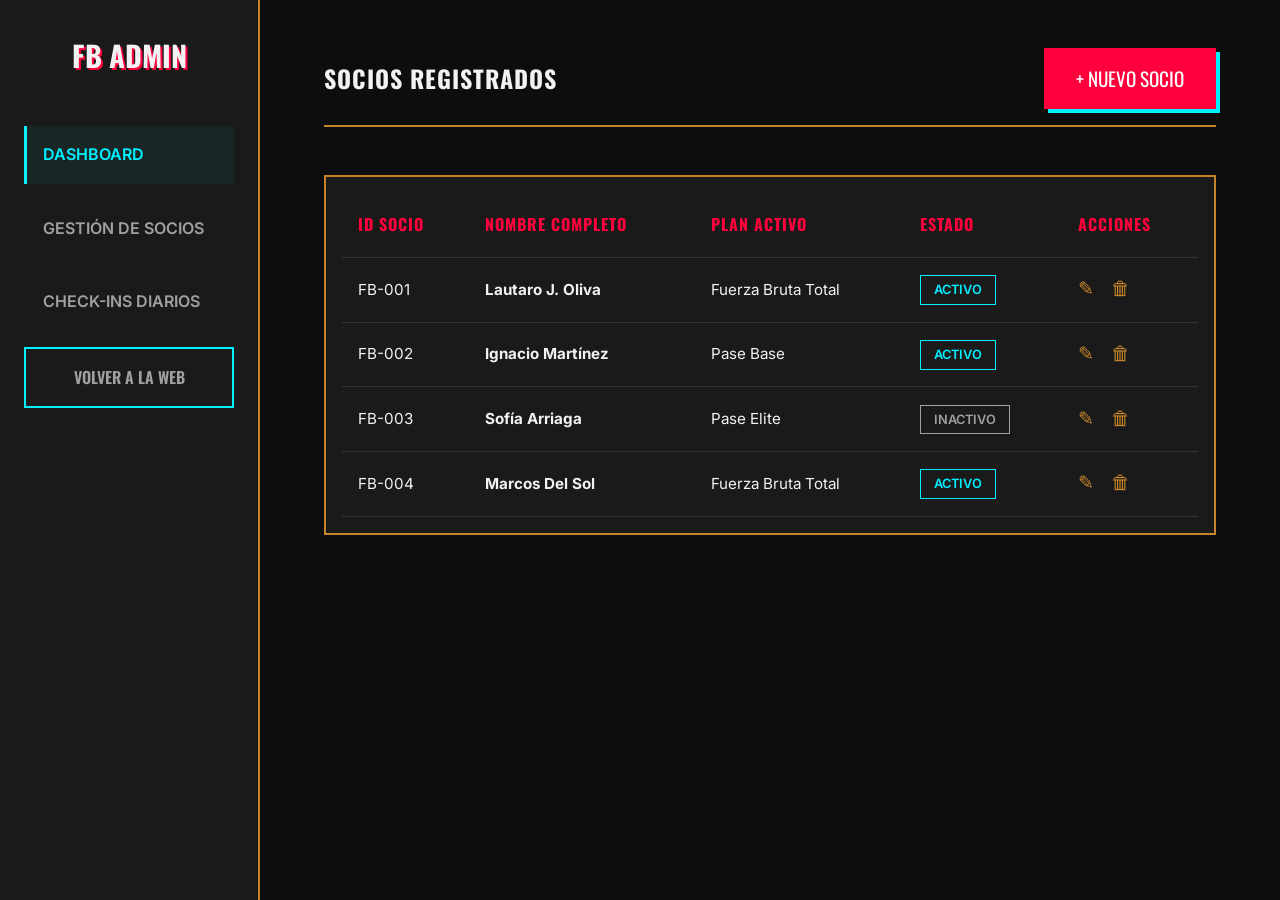
<file: admin.html>
<!DOCTYPE html>
<html lang="es">
<head>
    <meta charset="UTF-8">
    <meta name="viewport" content="width=device-width, initial-scale=1.0">
    <title>Panel de Control | Fuerza Bruta</title>
    <!-- Importamos estilos globales primero, luego los específicos del admin -->
    <link rel="stylesheet" href="css/style.css">
    <link rel="stylesheet" href="css/admin.css">
</head>
<body class="admin-body">
    
    <!-- Barra Lateral de Navegación -->
    <aside class="sidebar">
        <div class="logo-container">
            <span class="logo-text">FB ADMIN</span>
        </div>
        <nav class="sidebar-nav">
            <ul>
                <li><a href="#" class="active">Dashboard</a></li>
                <li><a href="#">Gestión de Socios</a></li>
                <li><a href="#">Check-ins diarios</a></li>
                <li><a href="index.html" class="btn-outline">Volver a la Web</a></li>
            </ul>
        </nav>
    </aside>

    <!-- Contenedor Principal del Panel -->
    <main class="admin-content">
        <header class="admin-header">
            <h2>Socios Registrados</h2>
            <button class="btn-primary" id="btn-nuevo-socio">+ Nuevo Socio</button>
        </header>

        <section class="admin-panel">
            <div class="table-container">
                <table class="industrial-table">
                    <thead>
                        <tr>
                            <th>ID Socio</th>
                            <th>Nombre Completo</th>
                            <th>Plan Activo</th>
                            <th>Estado</th>
                            <th>Acciones</th>
                        </tr>
                    </thead>
                    <!-- El cuerpo de la tabla se inyectará vía JavaScript -->
                    <tbody id="tabla-socios"></tbody>
                </table>
            </div>
        </section>
    </main>

    <!-- Lógica del Panel -->
    <script type="module" src="js/admin.js"></script>
</body>
</html>
</file>
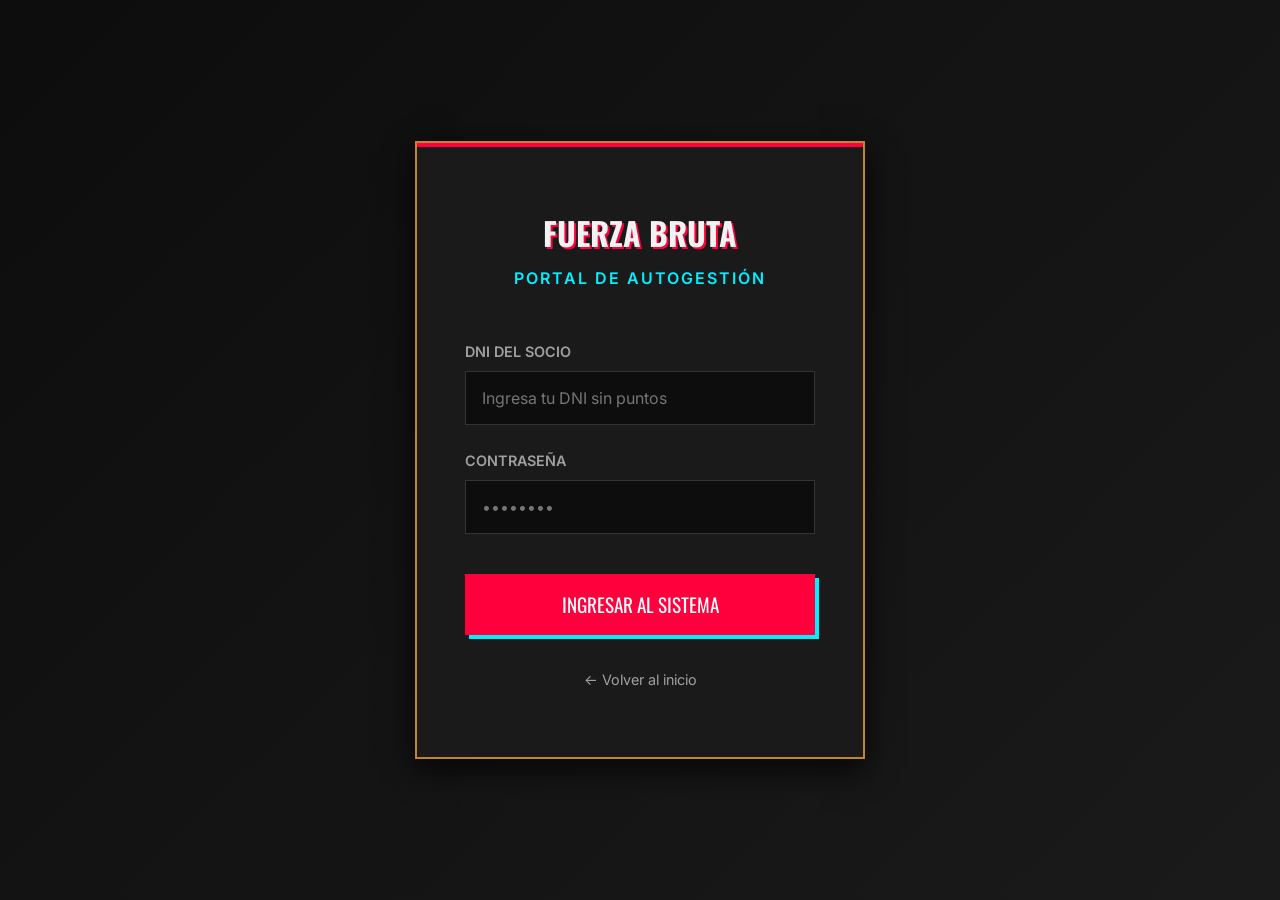
<file: login.html>
<!DOCTYPE html>
<html lang="es">
<head>
    <meta charset="UTF-8">
    <meta name="viewport" content="width=device-width, initial-scale=1.0">
    <title>Acceso Socios | Fuerza Bruta</title>
    <link rel="stylesheet" href="css/style.css">
    <link rel="stylesheet" href="css/login.css">
</head>
<body class="login-body">
    
    <!-- Eliminamos la clase fade-in para que cargue inmediatamente -->
    <div class="login-container">
        <div class="login-header">
            <span class="logo-text">FUERZA BRUTA</span>
            <p>Portal de Autogestión</p>
        </div>
        
        <form id="login-form" class="login-form">
            <div class="input-group">
                <label for="dni">DNI del Socio</label>
                <input type="number" id="dni" placeholder="Ingresa tu DNI sin puntos" required>
            </div>
            
            <div class="input-group">
                <label for="password">Contraseña</label>
                <input type="password" id="password" placeholder="••••••••" required>
            </div>

            <button type="submit" class="btn-primary btn-login">Ingresar al Sistema</button>
        </form>

        <div class="login-footer">
            <a href="index.html" class="link-secundario">← Volver al inicio</a>
        </div>
    </div>

    <!-- Script temporal para la demo comercial -->
    <script>
        document.getElementById('login-form').addEventListener('submit', (e) => {
            e.preventDefault();
            alert('En el producto final, esto validará con Supabase y abrirá la rutina del socio. Para esta demo, te redirigiremos al panel de administración.');
            window.location.href = 'admin.html';
        });
    </script>
</body>
</html>
</file>
<file: css/style.css>
/* ==========================================================================
   FUERZA BRUTA - SISTEMA DE DISEÑO GLOBAL
   ========================================================================== */

/* Importación de tipografías industriales y técnicas */
@import url('https://fonts.googleapis.com/css2?family=Oswald:wght@500;700&family=Inter:wght@300;400;600&display=swap');

:root {
    /* Paleta de Colores - Identidad Fuerza Bruta */
    --color-bg-asfalto: #0D0D0D;
    --color-bg-carbon: #1A1A1A;
    --color-cian-electrico: #00F0FF;
    --color-magenta-vibrante: #FF003C;
    --color-bronce: #C5832B;
    --color-texto-principal: #F2F2F2;
    --color-texto-secundario: #A0A0A0;

    /* Tipografías */
    --font-display: 'Oswald', sans-serif;
    --font-tech: 'Inter', sans-serif;

    /* Espaciados y Bordes */
    --borde-industrial: 2px solid var(--color-bronce);
    --radio-boton: 0px; /* Estilo duro, sin bordes redondeados */
    --transicion-rapida: 0.2s ease-in-out;
}

/* ==========================================================================
   RESET Y ESTILOS BASE
   ========================================================================== */
* {
    margin: 0;
    padding: 0;
    box-sizing: border-box;
}

body {
    font-family: var(--font-tech);
    background-color: var(--color-bg-asfalto);
    color: var(--color-texto-principal);
    line-height: 1.6;
    overflow-x: hidden;
}

h1, h2, h3, h4 {
    font-family: var(--font-display);
    text-transform: uppercase;
    letter-spacing: 1px;
}

a {
    text-decoration: none;
    color: inherit;
}

/* ==========================================================================
   NAVEGACIÓN (HEADER)
   ========================================================================== */
.navbar {
    display: flex;
    justify-content: space-between;
    align-items: center;
    padding: 1.5rem 5%;
    background-color: var(--color-bg-carbon);
    border-bottom: var(--borde-industrial);
    position: sticky;
    top: 0;
    z-index: 1000;
}

.logo-text {
    font-family: var(--font-display);
    font-size: 2rem;
    font-weight: 700;
    color: var(--color-texto-principal);
    text-shadow: 2px 2px 0px var(--color-magenta-vibrante);
}

.nav-links {
    list-style: none;
    display: flex;
    gap: 2rem;
    align-items: center;
}

.nav-links a:not(.btn-outline) {
    font-weight: 600;
    text-transform: uppercase;
    transition: color var(--transicion-rapida);
}

.nav-links a:not(.btn-outline):hover {
    color: var(--color-cian-electrico);
}

/* ==========================================================================
   BOTONES
   ========================================================================== */
.btn-primary {
    display: inline-block;
    padding: 1rem 2rem;
    background-color: var(--color-magenta-vibrante);
    color: #fff;
    font-family: var(--font-display);
    font-size: 1.2rem;
    border: none;
    cursor: pointer;
    text-transform: uppercase;
    box-shadow: 4px 4px 0px var(--color-cian-electrico);
    transition: transform var(--transicion-rapida), box-shadow var(--transicion-rapida);
}

.btn-primary:hover {
    transform: translate(2px, 2px);
    box-shadow: 2px 2px 0px var(--color-cian-electrico);
}

.btn-outline {
    display: inline-block;
    padding: 0.5rem 1.5rem;
    background-color: transparent;
    color: var(--color-cian-electrico);
    font-family: var(--font-display);
    border: 2px solid var(--color-cian-electrico);
    text-transform: uppercase;
    transition: background-color var(--transicion-rapida), color var(--transicion-rapida);
}

.btn-outline:hover {
    background-color: var(--color-cian-electrico);
    color: var(--color-bg-asfalto);
}

/* ==========================================================================
   SECCIONES PRINCIPALES
   ========================================================================== */
.hero-section {
    height: 80vh;
    display: flex;
    align-items: center;
    justify-content: center;
    text-align: center;
    /* Aquí puedes agregar una imagen de fondo apuntando a /imagen/hero-bg.jpg */
    background: linear-gradient(rgba(13, 13, 13, 0.8), rgba(13, 13, 13, 0.8));
    padding: 0 20px;
}

.hero-content h1 {
    font-size: 4rem;
    margin-bottom: 1rem;
    color: var(--color-cian-electrico);
    text-shadow: 3px 3px 0px var(--color-magenta-vibrante);
}

.hero-content p {
    font-size: 1.2rem;
    color: var(--color-texto-secundario);
    margin-bottom: 2rem;
    max-width: 600px;
    margin-left: auto;
    margin-right: auto;
}

.planes-section {
    padding: 5rem 5%;
    background-color: var(--color-bg-carbon);
    text-align: center;
}

.planes-section h2 {
    font-size: 2.5rem;
    margin-bottom: 3rem;
    color: var(--color-texto-principal);
    border-bottom: 2px solid var(--color-bronce);
    display: inline-block;
    padding-bottom: 0.5rem;
}

/* Grid para inyección por JS */
.planes-grid {
    display: grid;
    grid-template-columns: repeat(auto-fit, minmax(300px, 1fr));
    gap: 2rem;
    margin-top: 2rem;
}
/* ==========================================================================
   MÓDULO: TARJETAS DE PLANES (Inyectadas vía JS)
   ========================================================================== */
.tarjeta-plan {
    background-color: var(--color-bg-asfalto);
    border: var(--borde-industrial);
    padding: 2.5rem 2rem;
    display: flex;
    flex-direction: column;
    justify-content: space-between;
    text-align: left;
    transition: transform var(--transicion-rapida), box-shadow var(--transicion-rapida);
}

.tarjeta-plan:hover {
    transform: translateY(-5px);
    box-shadow: 0px 8px 20px rgba(0, 240, 255, 0.15); /* Brillo Cian sutil */
}

/* Variante para el Plan Destacado */
.plan-destacado {
    border: 2px solid var(--color-magenta-vibrante);
    box-shadow: 0px 0px 15px rgba(255, 0, 60, 0.2);
    position: relative;
    transform: scale(1.05); /* Ligeramente más grande */
}

.plan-destacado:hover {
    transform: scale(1.05) translateY(-5px);
    box-shadow: 0px 8px 20px rgba(255, 0, 60, 0.4);
}

.plan-destacado::before {
    content: 'MÁS ELEGIDO';
    position: absolute;
    top: -16px;
    left: 50%;
    transform: translateX(-50%);
    background-color: var(--color-magenta-vibrante);
    color: #fff;
    padding: 0.3rem 1.5rem;
    font-family: var(--font-display);
    font-size: 0.9rem;
    letter-spacing: 1.5px;
}

.tarjeta-header h3 {
    color: var(--color-cian-electrico);
    font-size: 1.8rem;
}

.precio {
    font-family: var(--font-display);
    font-size: 1.8rem;
    color: var(--color-texto-principal);
    margin-top: 0.5rem;
    border-bottom: 1px solid #333;
    padding-bottom: 1rem;
}

.tarjeta-body {
    margin: 1.5rem 0;
    flex-grow: 1; /* Empuja el botón hacia abajo */
}

.descripcion {
    color: var(--color-texto-secundario);
    margin-bottom: 1.5rem;
    font-size: 0.95rem;
}

.caracteristicas {
    list-style: none;
}

.caracteristicas li {
    margin-bottom: 0.8rem;
    position: relative;
    padding-left: 1.5rem;
    font-size: 0.95rem;
}

.caracteristicas li::before {
    content: '▸';
    color: var(--color-cian-electrico);
    position: absolute;
    left: 0;
    font-size: 1.2rem;
    line-height: 1;
}

.tarjeta-footer .btn-primary {
    width: 100%;
}
/* ==========================================================================
   ANIMACIONES DE SCROLL (Intersection Observer)
   ========================================================================== */
.fade-in {
    opacity: 0;
    transform: translateY(40px);
    transition: opacity 0.8s ease-out, transform 0.8s ease-out;
    will-change: opacity, transform;
}

.fade-in.visible {
    opacity: 1;
    transform: translateY(0);
}

/* ==========================================================================
   MÓDULO: HORARIOS Y CLASES (Público)
   ========================================================================== */
.horarios-section {
    padding: 5rem 5%;
    background-color: var(--color-bg-asfalto);
    text-align: center;
}

.horarios-section h2 {
    font-size: 2.5rem;
    margin-bottom: 3rem;
    color: var(--color-texto-principal);
    border-bottom: 2px solid var(--color-bronce);
    display: inline-block;
    padding-bottom: 0.5rem;
}

.table-container-public {
    width: 100%;
    overflow-x: auto;
    border: var(--borde-industrial);
    background-color: var(--color-bg-carbon);
}

.public-table {
    width: 100%;
    border-collapse: collapse;
    text-align: center;
}

.public-table th {
    background-color: rgba(0, 240, 255, 0.05);
    color: var(--color-cian-electrico);
    padding: 1.5rem;
    font-family: var(--font-display);
    text-transform: uppercase;
    letter-spacing: 1px;
    border-bottom: 2px solid var(--color-cian-electrico);
}

.public-table td {
    padding: 1.2rem;
    border-bottom: 1px solid #333;
    border-right: 1px solid #222;
}

.public-table td:last-child {
    border-right: none;
}

.public-table tbody tr:hover {
    background-color: rgba(255, 255, 255, 0.02);
}

/* ==========================================================================
   MÓDULO: GALERÍA DE IMÁGENES
   ========================================================================== */
.galeria-section {
    padding: 5rem 5%;
    background-color: var(--color-bg-carbon);
    text-align: center;
}

.galeria-section h2 {
    font-size: 2.5rem;
    margin-bottom: 3rem;
    color: var(--color-texto-principal);
    border-bottom: 2px solid var(--color-bronce);
    display: inline-block;
}

.galeria-grid {
    display: grid;
    grid-template-columns: repeat(auto-fit, minmax(250px, 1fr));
    gap: 1.5rem;
}

.foto-card {
    width: 100%;
    height: 250px;
    overflow: hidden;
    border: var(--borde-industrial);
    position: relative;
}

.foto-card img {
    width: 100%;
    height: 100%;
    object-fit: cover;
    transition: transform 0.5s ease;
    filter: grayscale(40%) contrast(120%); /* Filtro industrial */
}

.foto-card:hover img {
    transform: scale(1.1);
    filter: grayscale(0%) contrast(100%);
}

/* ==========================================================================
   FOOTER
   ========================================================================== */
.footer {
    background-color: #050505; /* Más oscuro que el asfalto */
    padding: 3rem 5%;
    text-align: center;
    border-top: 2px solid var(--color-bronce);
}

.footer-content {
    display: flex;
    flex-direction: column;
    align-items: center;
    gap: 1rem;
}

.instagram-link {
    display: flex;
    align-items: center;
    gap: 0.5rem;
    color: var(--color-magenta-vibrante);
    font-family: var(--font-display);
    text-transform: uppercase;
    letter-spacing: 1px;
    font-size: 1.2rem;
    transition: text-shadow var(--transicion-rapida);
}

.instagram-link:hover {
    text-shadow: 0px 0px 10px rgba(255, 0, 60, 0.5);
}

/* ==========================================================================
   BOTÓN FLOTANTE WHATSAPP
   ========================================================================== */
.whatsapp-float {
    position: fixed;
    width: 60px;
    height: 60px;
    bottom: 40px;
    right: 40px;
    background-color: #25d366; /* Verde oficial WP */
    color: #FFF;
    border-radius: 50px;
    text-align: center;
    font-size: 30px;
    box-shadow: 2px 2px 10px rgba(0, 0, 0, 0.5);
    z-index: 1000;
    display: flex;
    justify-content: center;
    align-items: center;
    transition: transform var(--transicion-rapida), background-color var(--transicion-rapida);
    border: 2px solid #fff;
}

.whatsapp-float:hover {
    transform: scale(1.1);
    background-color: #1ebe57;
}
</file>
<file: css/admin.css>
/* ==========================================================================
   FUERZA BRUTA - ESTILOS DEL PANEL DE ADMINISTRACIÓN
   ========================================================================== */

/* Layout Base del Dashboard */
.admin-body {
    display: flex;
    min-height: 100vh;
    background-color: var(--color-bg-asfalto);
    overflow: hidden; /* Evita scroll global, el contenido interno scrolleará */
}

/* ---------------------------------------------------
   SIDEBAR (Barra Lateral)
   --------------------------------------------------- */
.sidebar {
    width: 260px;
    background-color: var(--color-bg-carbon);
    border-right: var(--borde-industrial);
    padding: 2rem 1.5rem;
    display: flex;
    flex-direction: column;
}

.sidebar .logo-text {
    font-size: 1.8rem;
    display: block;
    margin-bottom: 3rem;
    text-align: center;
}

.sidebar-nav ul {
    list-style: none;
    display: flex;
    flex-direction: column;
    gap: 1rem;
}

.sidebar-nav a {
    display: block;
    padding: 1rem;
    color: var(--color-texto-secundario);
    font-weight: 600;
    text-transform: uppercase;
    transition: all var(--transicion-rapida);
    border-left: 3px solid transparent;
}

.sidebar-nav a:hover, 
.sidebar-nav a.active {
    background-color: rgba(0, 240, 255, 0.05);
    color: var(--color-cian-electrico);
    border-left: 3px solid var(--color-cian-electrico);
}

.sidebar-nav .btn-outline {
    margin-top: auto; /* Empuja el botón al fondo */
    text-align: center;
    border-left: 2px solid var(--color-cian-electrico);
}

/* ---------------------------------------------------
   CONTENIDO PRINCIPAL
   --------------------------------------------------- */
.admin-content {
    flex: 1;
    padding: 3rem 4rem;
    overflow-y: auto;
}

.admin-header {
    display: flex;
    justify-content: space-between;
    align-items: center;
    margin-bottom: 3rem;
    border-bottom: 2px solid var(--color-bronce);
    padding-bottom: 1rem;
}

/* ---------------------------------------------------
   TABLA INDUSTRIAL
   --------------------------------------------------- */
.table-container {
    background-color: var(--color-bg-carbon);
    border: var(--borde-industrial);
    padding: 1rem;
    overflow-x: auto;
}

.industrial-table {
    width: 100%;
    border-collapse: collapse;
    text-align: left;
}

.industrial-table th, 
.industrial-table td {
    padding: 1.2rem 1rem;
    border-bottom: 1px solid #333;
}

.industrial-table th {
    font-family: var(--font-display);
    color: var(--color-magenta-vibrante);
    text-transform: uppercase;
    letter-spacing: 1px;
}

.industrial-table td {
    font-size: 0.95rem;
}

.industrial-table tbody tr:hover {
    background-color: rgba(255, 255, 255, 0.02);
}

/* Etiquetas de Estado */
.status {
    padding: 0.4rem 0.8rem;
    font-size: 0.8rem;
    font-weight: 600;
    text-transform: uppercase;
}

.status.activo {
    color: var(--color-cian-electrico);
    border: 1px solid var(--color-cian-electrico);
}

.status.inactivo {
    color: var(--color-texto-secundario);
    border: 1px solid var(--color-texto-secundario);
}

/* Botones de acción dentro de la tabla */
.btn-action {
    background: none;
    border: none;
    color: var(--color-bronce);
    cursor: pointer;
    font-size: 1.2rem;
    margin-right: 0.8rem;
    transition: color var(--transicion-rapida);
}

.btn-action:hover {
    color: var(--color-magenta-vibrante);
}
</file>
<file: css/login.css>
/* ==========================================================================
   FUERZA BRUTA - PANTALLA DE ACCESO (LOGIN)
   ========================================================================== */

.login-body {
    display: flex;
    justify-content: center;
    align-items: center;
    min-height: 100vh;
    background: linear-gradient(135deg, var(--color-bg-asfalto) 0%, var(--color-bg-carbon) 100%);
}

.login-container {
    background-color: var(--color-bg-carbon);
    border: var(--borde-industrial);
    padding: 4rem 3rem;
    width: 100%;
    max-width: 450px;
    box-shadow: 0px 10px 30px rgba(0, 0, 0, 0.8);
    position: relative;
    overflow: hidden;
}

/* Detalle visual superior en magenta */
.login-container::before {
    content: '';
    position: absolute;
    top: 0;
    left: 0;
    width: 100%;
    height: 4px;
    background-color: var(--color-magenta-vibrante);
}

.login-header {
    text-align: center;
    margin-bottom: 3rem;
}

.login-header p {
    color: var(--color-cian-electrico);
    font-family: var(--font-tech);
    font-weight: 600;
    text-transform: uppercase;
    letter-spacing: 2px;
    margin-top: 0.5rem;
}

.login-form {
    display: flex;
    flex-direction: column;
    gap: 1.5rem;
}

.input-group {
    display: flex;
    flex-direction: column;
    text-align: left;
}

.input-group label {
    color: var(--color-texto-secundario);
    font-size: 0.9rem;
    margin-bottom: 0.5rem;
    text-transform: uppercase;
    font-weight: 600;
}

.input-group input {
    background-color: var(--color-bg-asfalto);
    border: 1px solid #333;
    padding: 1rem;
    color: var(--color-texto-principal);
    font-family: var(--font-tech);
    font-size: 1rem;
    outline: none;
    transition: border-color var(--transicion-rapida), box-shadow var(--transicion-rapida);
}

.input-group input:focus {
    border-color: var(--color-cian-electrico);
    box-shadow: 0px 0px 10px rgba(0, 240, 255, 0.1);
}

.btn-login {
    width: 100%;
    margin-top: 1rem;
}

.login-footer {
    margin-top: 2rem;
    text-align: center;
}

.link-secundario {
    color: var(--color-texto-secundario);
    font-size: 0.9rem;
    transition: color var(--transicion-rapida);
}

.link-secundario:hover {
    color: var(--color-cian-electrico);
}
</file>
